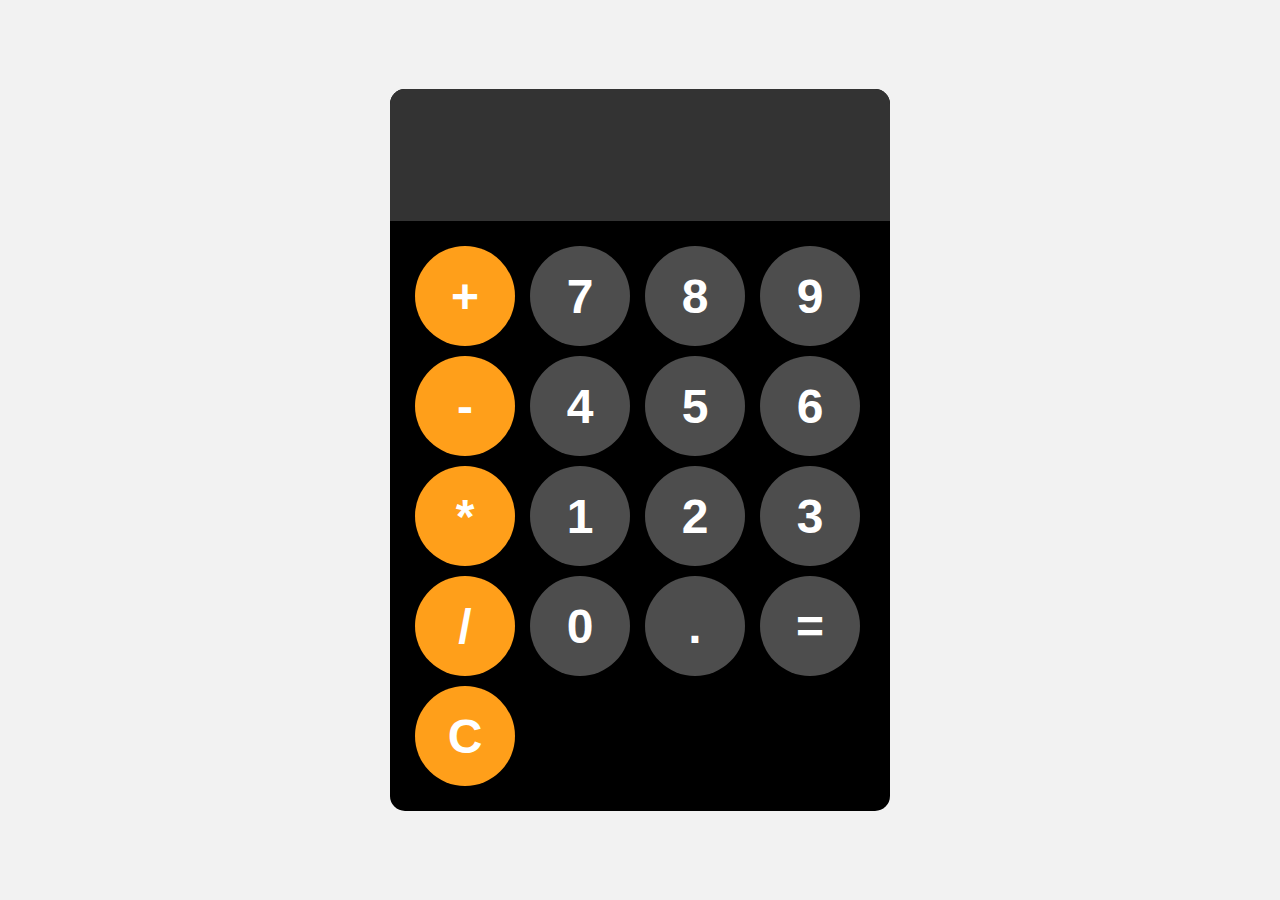
<file: Calculator/index.html>
<!DOCTYPE html>
<html lang="en">
  <head>
    <meta charset="UTF-8" />
    <meta name="viewport" content="width=device-width, initial-scale=1.0" />
    <link rel="stylesheet" href="style.css" />
    <title>JavaScript Tutorial</title>
  </head>
  <body>
    <div id="calculator">
      <input id="display" readonly />
      <div id="keys">
        <button onclick="appendToDisplay('+')" class="operator-btn">+</button>
        <button onclick="appendToDisplay('7')">7</button>
        <button onclick="appendToDisplay('8')">8</button>
        <button onclick="appendToDisplay('9')">9</button>
        <button onclick="appendToDisplay('-')" class="operator-btn">-</button>
        <button onclick="appendToDisplay('4')">4</button>
        <button onclick="appendToDisplay('5')">5</button>
        <button onclick="appendToDisplay('6')">6</button>
        <button onclick="appendToDisplay('*')" class="operator-btn">*</button>
        <button onclick="appendToDisplay('1')">1</button>
        <button onclick="appendToDisplay('2')">2</button>
        <button onclick="appendToDisplay('3')">3</button>
        <button onclick="appendToDisplay('/')" class="operator-btn">/</button>
        <button onclick="appendToDisplay('0')">0</button>
        <button onclick="appendToDisplay('.')">.</button>
        <button onclick="calculate()">=</button>
        <button onclick="clearDisplay()" class="operator-btn">C</button>
      </div>
    </div>
    <script src="index.js"></script>
  </body>
</html>
</file>
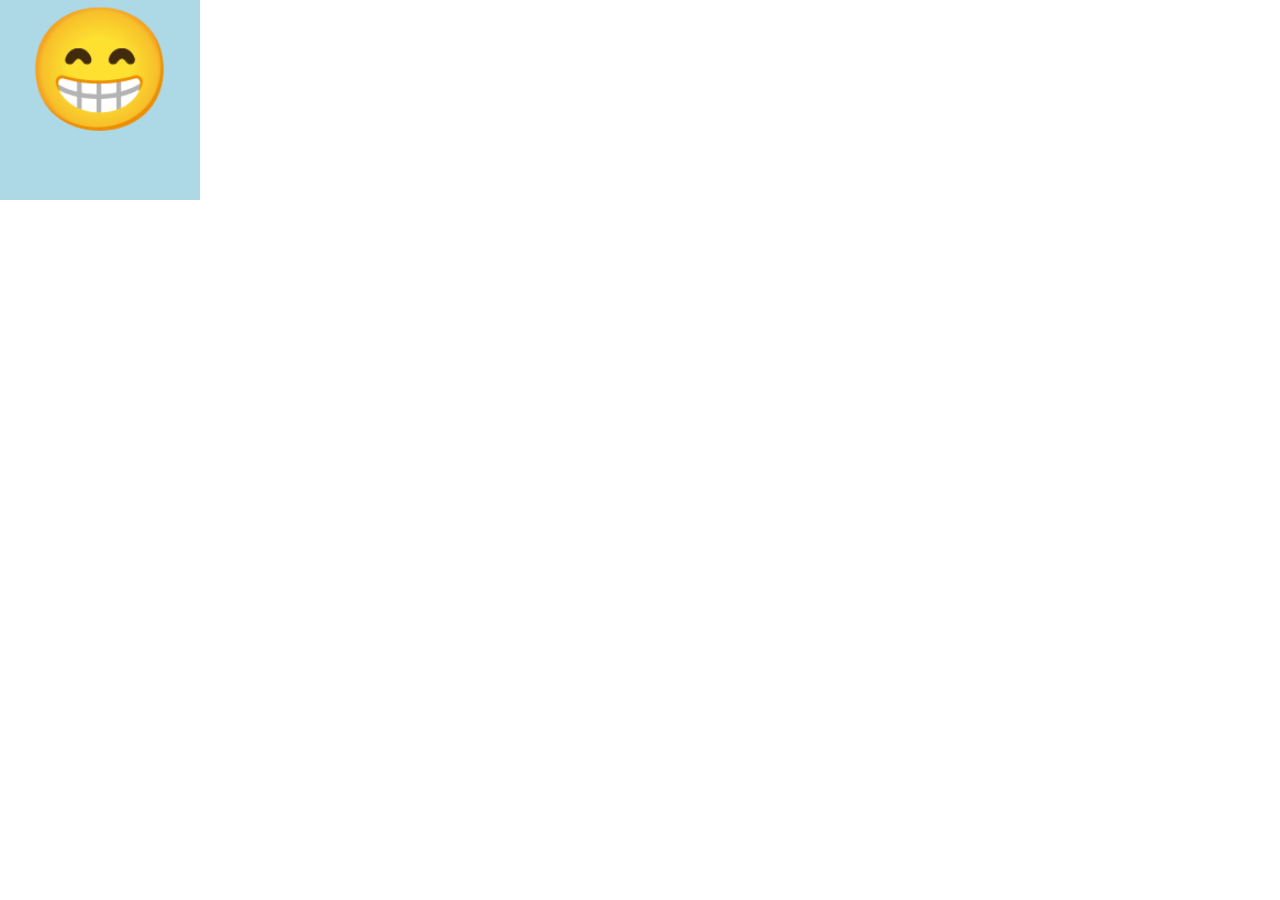
<file: EventKey/index.html>
<!DOCTYPE html>
<html lang="en">
  <head>
    <meta charset="UTF-8" />
    <meta name="viewport" content="width=device-width, initial-scale=1.0" />
    <link rel="stylesheet" href="style.css" />
    <title>JavaScript Tutorial</title>
  </head>
  <body>
    <div id="myBox">😁</div>
    <script src="index.js"></script>
  </body>
</html>
</file>
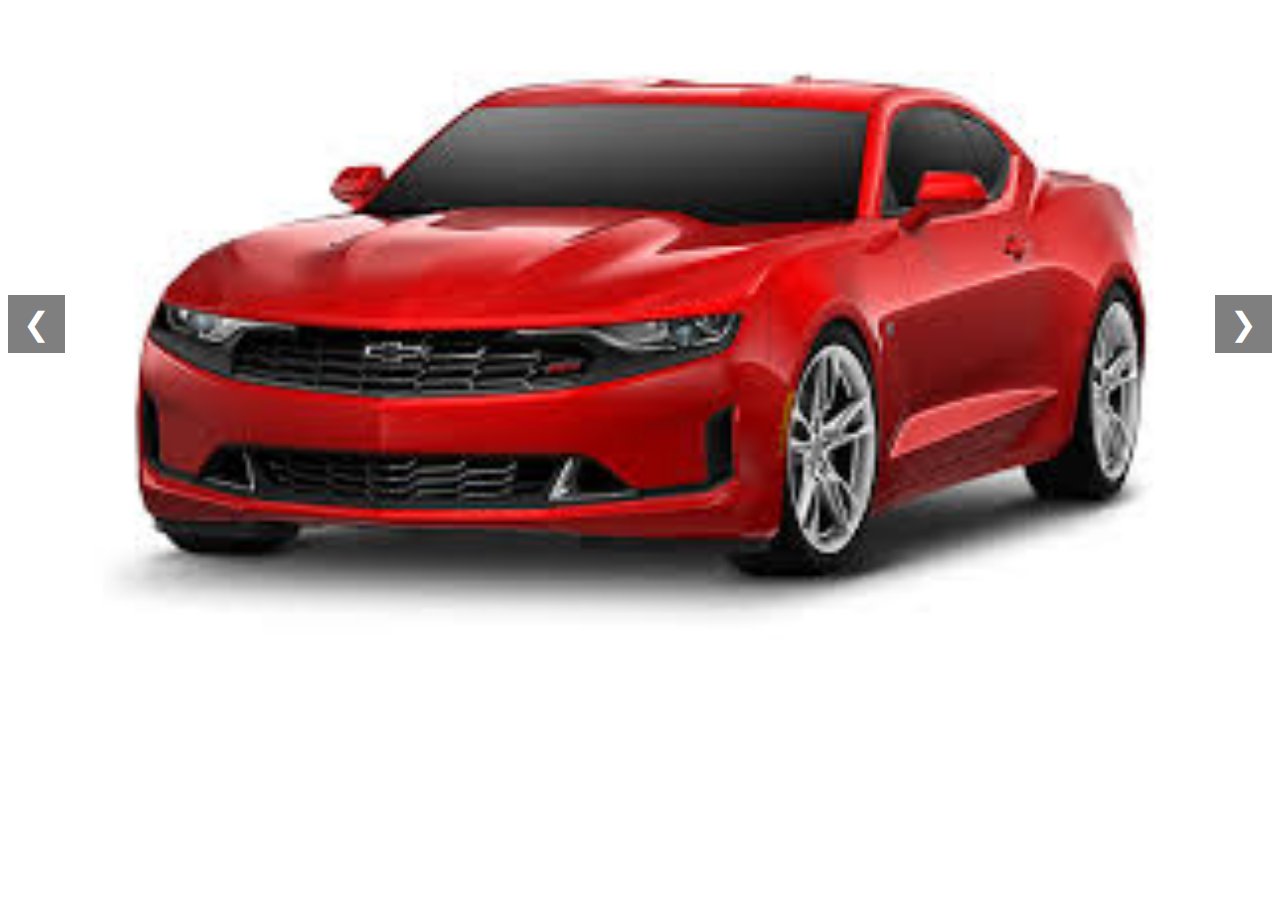
<file: ImageSlider/index.html>
<!DOCTYPE html>
<html lang="en">
  <head>
    <meta charset="UTF-8" />
    <meta name="viewport" content="width=device-width, initial-scale=1.0" />
    <link rel="stylesheet" href="style.css" />
    <title>JavaScript Tutorial</title>
  </head>
  <body>
    <div class="slider">
      <div class="slides">
        <img class="slide" src="assets/image-1.jpeg" alt="Image #1" />
        <img class="slide" src="assets/image-2.jpeg" alt="Image #1" />
        <img class="slide" src="assets/image-3.jpeg" alt="Image #1" />
      </div>
      <!-- prettier-ignore -->
      <button class="prev" onclick="prevSlide()">&#10094;</button>
      <button class="next" onclick="nextSlide()">&#10095;</button>
    </div>
    <script src="index.js"></script>
  </body>
</html>
</file>
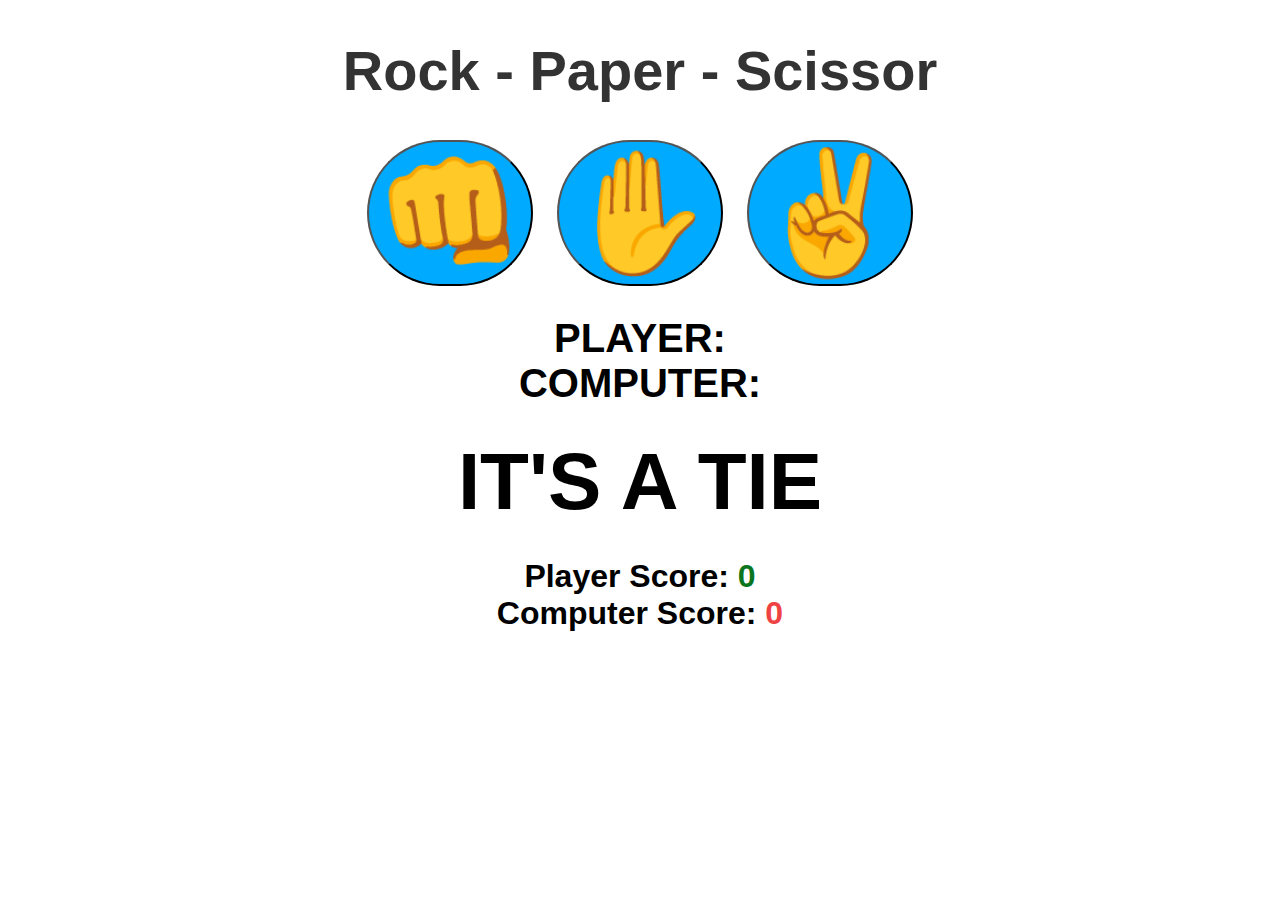
<file: RockPaperScissor/index.html>
<!DOCTYPE html>
<html lang="en">
  <head>
    <meta charset="UTF-8" />
    <meta name="viewport" content="width=device-width, initial-scale=1.0" />
    <link rel="stylesheet" href="style.css" />
    <title>JavaScript Tutorial</title>
  </head>
  <body>
    <h1>Rock - Paper - Scissor</h1>
    <div class="choices">
      <button onclick="playGame(`rock`)">👊</button>
      <button onclick="playGame(`paper`)">✋</button>
      <button onclick="playGame(`scissor`)">✌️</button>
    </div>
    <div id="playerDisplay">PLAYER:</div>
    <div id="computerDisplay">COMPUTER:</div>
    <div id="resultDisplay">IT'S A TIE</div>
    <div class="scoreDisplay">
      Player Score:
      <span id="playerScoreDisplay">0</span>
    </div>
    <div class="scoreDisplay">
      Computer Score:
      <span id="computerScoreDisplay">0</span>
    </div>
    <script src="index.js"></script>
  </body>
</html>
</file>
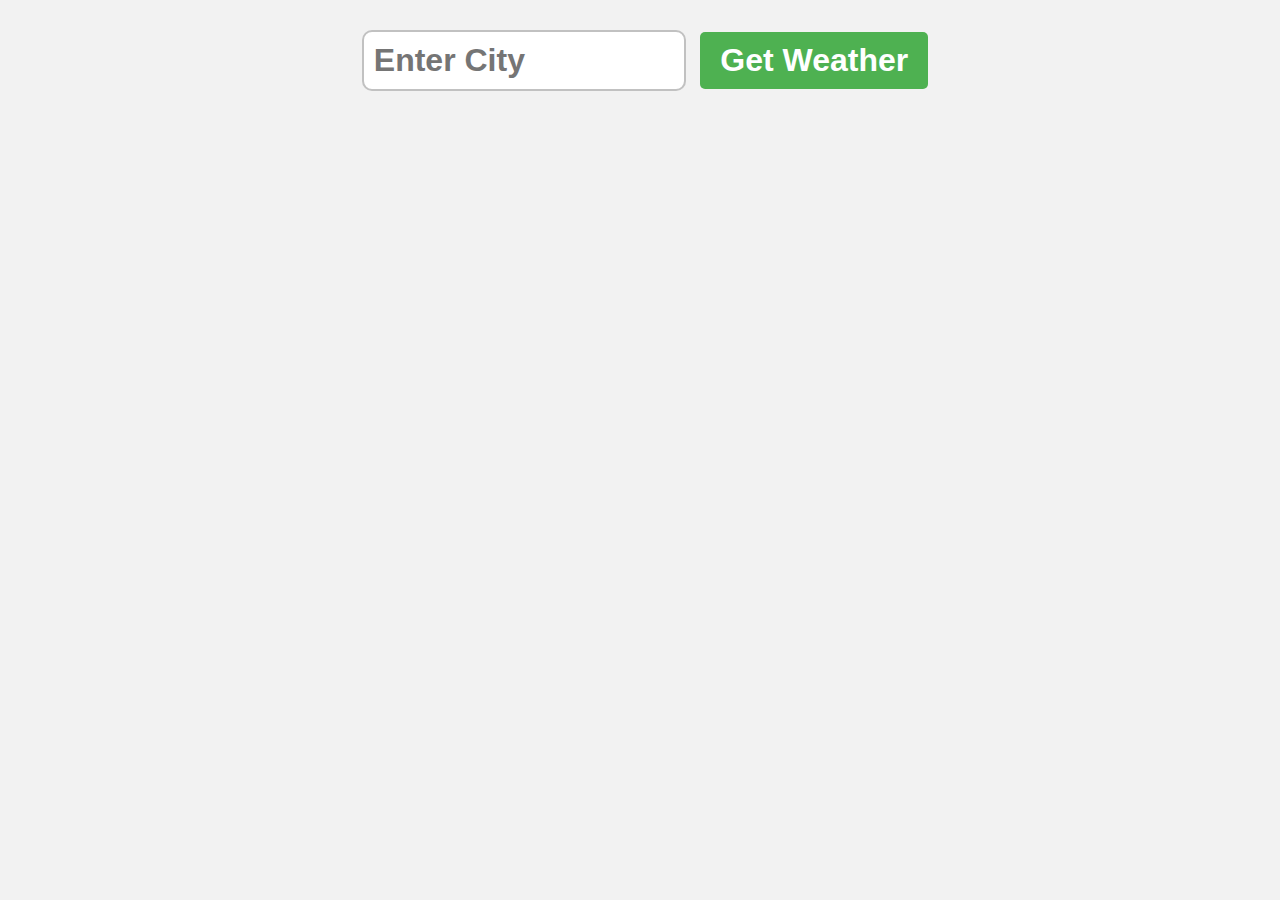
<file: Weather App/index.html>
<!DOCTYPE html>
<html lang="en">
  <head>
    <meta charset="UTF-8" />
    <meta name="viewport" content="width=device-width, initial-scale=1.0" />
    <link rel="stylesheet" href="style.css" />
    <title>JavaScript Tutorial</title>
  </head>
  <body>
    <form class="weatherForm">
      <input type="text" class="cityInput" placeholder="Enter City" />
      <button type="submit">Get Weather</button>
    </form>

    <div class="card" style="display: none">
      <!-- <h1 class="cityDisplay">Miami</h1>
      <p class="tempDisplay">90°F</p>
      <p class="humidityDisplay">Humidity: 75%</p>
      <p class="descDisplay">Clear Skies</p>
      <p class="weatherEmoji">☀️</p>
      <p class="errorDisplay">Please enter a city</p> -->
    </div>
    <script src="index.js"></script>
  </body>
</html>
</file>
<file: Calculator/style.css>
body {
  margin: 0;
  display: flex;
  justify-content: center;
  align-items: center;
  height: 100vh;
  background-color: hsl(0, 0%, 95%);
}
#calculator {
  font-family: Arial, sans-serif;
  background-color: hsl(0, 0%, 0%);
  border-radius: 15px;
  max-width: 500px;
  overflow: hidden;
}

#display {
  width: 100%;
  padding: 20px;
  font-size: 5rem;
  text-align: left;
  border: none;
  background-color: hsl(0, 0%, 20%);
  color: white;
}
#keys {
  display: grid;
  grid-template-columns: repeat(4, 1fr);
  gap: 10px;
  padding: 25px;
}

button {
  width: 100px;
  height: 100px;
  border-radius: 50px;
  border: none;
  background-color: hsl(0, 0%, 30%);
  color: white;
  font-size: 3rem;
  font-weight: bold;
  cursor: pointer;
}

button:hover {
  background-color: hsl(0, 0%, 40%);
}

button:active {
  background-color: hsl(0, 0%, 50%);
}

.operator-btn {
  background-color: hsl(35, 100%, 55%);
}
.operator-btn:hover {
  background-color: hsl(35, 100%, 65%);
}

.operator-btn:active {
  background-color: hsl(35, 100%, 75%);
}
</file>
<file: EventKey/style.css>
body {
  margin: 0;
}

#myBox {
  text-align: center;
  background-color: lightblue;
  width: 200px;
  height: 200px;
  font-size: 7.5rem;
  justify-content: center;
  align-items: center;
  position: relative;
}
</file>
<file: ImageSlider/style.css>
.slider {
  position: relative;
  width: 100%;
  margin: auto;
  overflow: hidden;
}

.slider img {
  width: 100%;
  display: none;
}

img.displaySlide {
  display: block;
  animation-name: fade;
  animation-duration: 1.5s;
}

.slider button {
  position: absolute;
  top: 50%;
  transform: translateY(-50%);
  font-size: 2rem;
  padding: 10px 15px;
  background-color: hsla(0, 0%, 0%, 0.5);
  color: white;
  border: none;
  cursor: pointer;
}

.prev {
  left: 0;
  position: fixed;
}

.next {
  right: 0;
  position: fixed;
}

@keyframes fade {
  from {
    opacity: 0.5;
  }
  to {
    opacity: 1;
  }
}
</file>
<file: RockPaperScissor/style.css>
body {
  font-family: Arial, sans-serif;
  font-weight: bold;
  margin: 0;
  display: flex;
  flex-direction: column;
  align-items: center;
}

h1 {
  font-size: 3.5rem;
  color: hsl(0, 0%, 20%);
}

.choices {
  margin-bottom: 30px;
}

.choices button {
  font-size: 7.5rem;
  min-width: 160px;
  margin: 0 10px;
  border-radius: 250px;
  background-color: hsl(200, 100%, 50%);
  cursor: pointer;
  transition: background-color 0.5s ease;
}

.choices button:hover {
  background-color: hsl(200, 100%, 70%);
}

#playerDisplay,
#computerDisplay {
  font-size: 2.5rem;
}

#resultDisplay {
  font-size: 5rem;
  margin: 30px;
}

.greenText,
#playerScoreDisplay {
  color: hsl(130, 84%, 25%);
}

.redText,
#computerScoreDisplay {
  color: hsl(0, 84%, 60%);
}

.scoreDisplay {
  font-size: 2rem;
}
</file>
<file: Weather App/style.css>
body {
  font-family: Arial, sans-serif;
  background-color: hsl(0, 0%, 95%);
  margin: 0;
  display: flex;
  flex-direction: column;
  align-items: center;
}

.weatherForm {
  margin: 20px;
}

.cityInput {
  padding: 10px;
  font-size: 2rem;
  font-weight: bold;
  border: 2px solid hsla(0, 0%, 20%, 0.3);
  border-radius: 10px;
  margin: 10px;
  width: 300px;
}

button[type="submit"] {
  padding: 10px 20px;
  font-weight: bold;
  font-size: 2rem;
  background-color: hsl(122, 39%, 50%);
  color: white;
  border: none;
  border-radius: 5px;
  cursor: pointer;
}

button[type="submit"]:hover {
  background-color: hsl(122, 39%, 40%);
}

.card {
  background: linear-gradient(180deg, hsl(210, 100%, 75%), hsl(40, 100%, 75%));
  padding: 50px;
  border-radius: 10px;
  box-shadow: 2px 2px 5px hsla(0, 0%, 0%, 0.5);
  min-width: 300px;
  display: flex;
  flex-direction: column;
  align-items: center;
}

.cityDisplay,
.tempDisplay {
  font-size: 3.5rem;
  font-weight: bold;
  color: hsla(0, 0%, 0%, 0.75);
  margin-bottom: 25px;
}

h1 {
  font-size: 3rem;
  margin-top: 0;
  margin-bottom: 25px;
}

p {
  font-size: 1.5rem;
  margin: 5px 0;
  color: hsla(0, 0%, 0%, 0.75);
  margin-bottom: 25px;
}

.humidityDisplay {
  font-weight: bold;
  margin-bottom: 25px;
}

.descDisplay {
  font-style: italic;
  font-weight: bold;
  font-size: 2rem;
}

.weatherEmoji {
  margin: 0;
  font-size: 7.5rem;
}

.errorDisplay {
  font-size: 2rem;
  font-weight: bold;
  color: hsla(0, 0%, 0%, 0.75);
}
</file>
